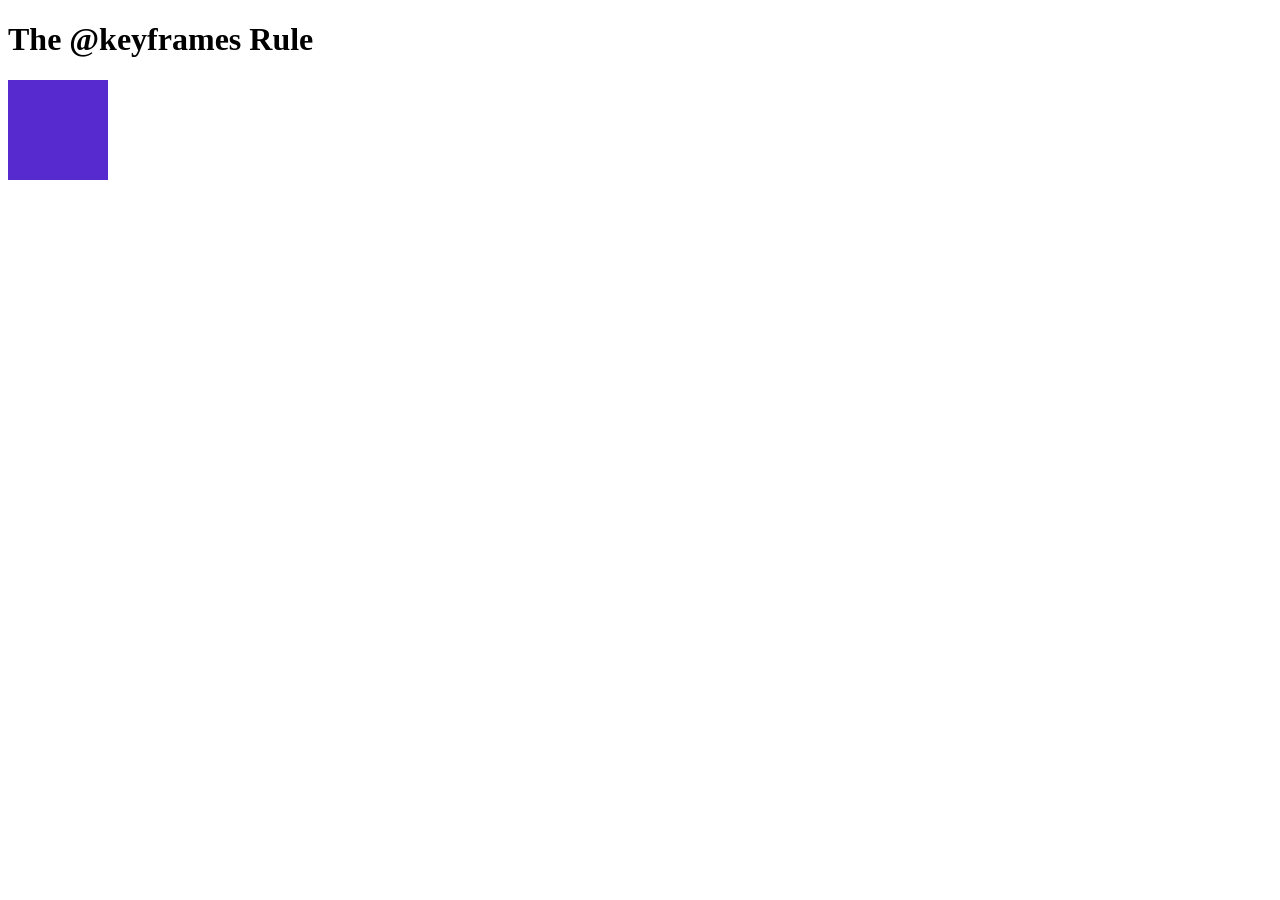
<file: Animation_Challange.html>
<!DOCTYPE html>
<html>
<head>
<style> 
div {
  width: 100px;
  height: 100px;
  background: rgb(86, 42, 206);
  position: relative;
  animation: mymove 5s infinite;
}

@keyframes mymove {
  from {top: 0px;}
  to {top: 200px;}
}
</style>
</head>
<body>

<h1>The @keyframes Rule</h1>

<div></div>

</body>
</html>
</file>
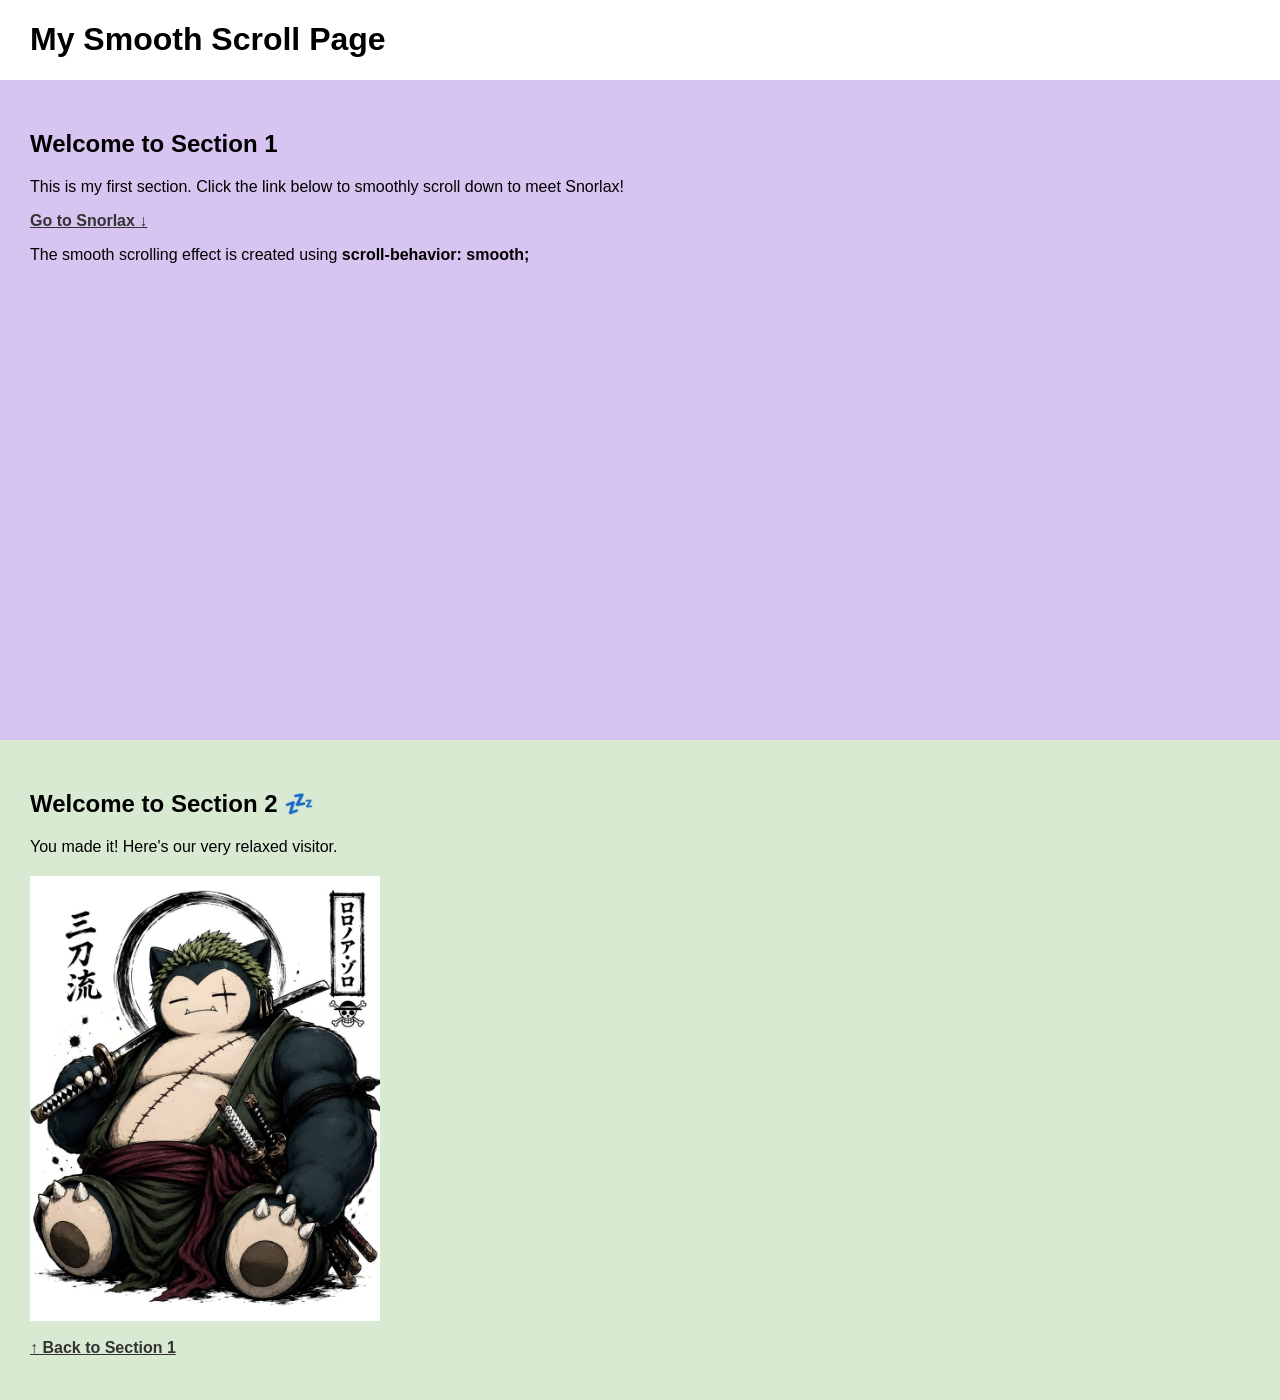
<file: Bookmark_challange.html>
<!DOCTYPE html>
<html>
<head>

<style>

html {
  scroll-behavior: smooth;
}

body {
  margin: 0;
  font-family: Arial, Helvetica, sans-serif;
}

#section1 {
  height: 600px;
  background-color: #d8c4f1;
  padding: 30px;
}

#section2 {
  height: 600px;
  background-color: #d9ead3;
  padding: 30px;
}

.snorlax {
  width: 350px;
  display: block;
  margin-top: 20px;
}

a {
  color: #333;
  font-weight: bold;
}

</style>

</head>

<body>

<h1 style="padding-left: 30px;">My Smooth Scroll Page</h1>

<div id="section1">

  <h2>Welcome to Section 1</h2>

  <p>
    This is my first section. Click the link below to smoothly
    scroll down to meet Snorlax!
  </p>

  <a href="#section2">Go to Snorlax ↓</a>

  <p>
    The smooth scrolling effect is created using
    <b>scroll-behavior: smooth;</b>
  </p>

</div>


<div id="section2">

  <h2>Welcome to Section 2 💤</h2>

  <p>
    You made it! Here's our very relaxed visitor.
  </p>

  <img class="snorlax" src="Snorlax.jpg">

  <br>

  <a href="#section1">↑ Back to Section 1</a>

</div>

</body>
</html>
</file>
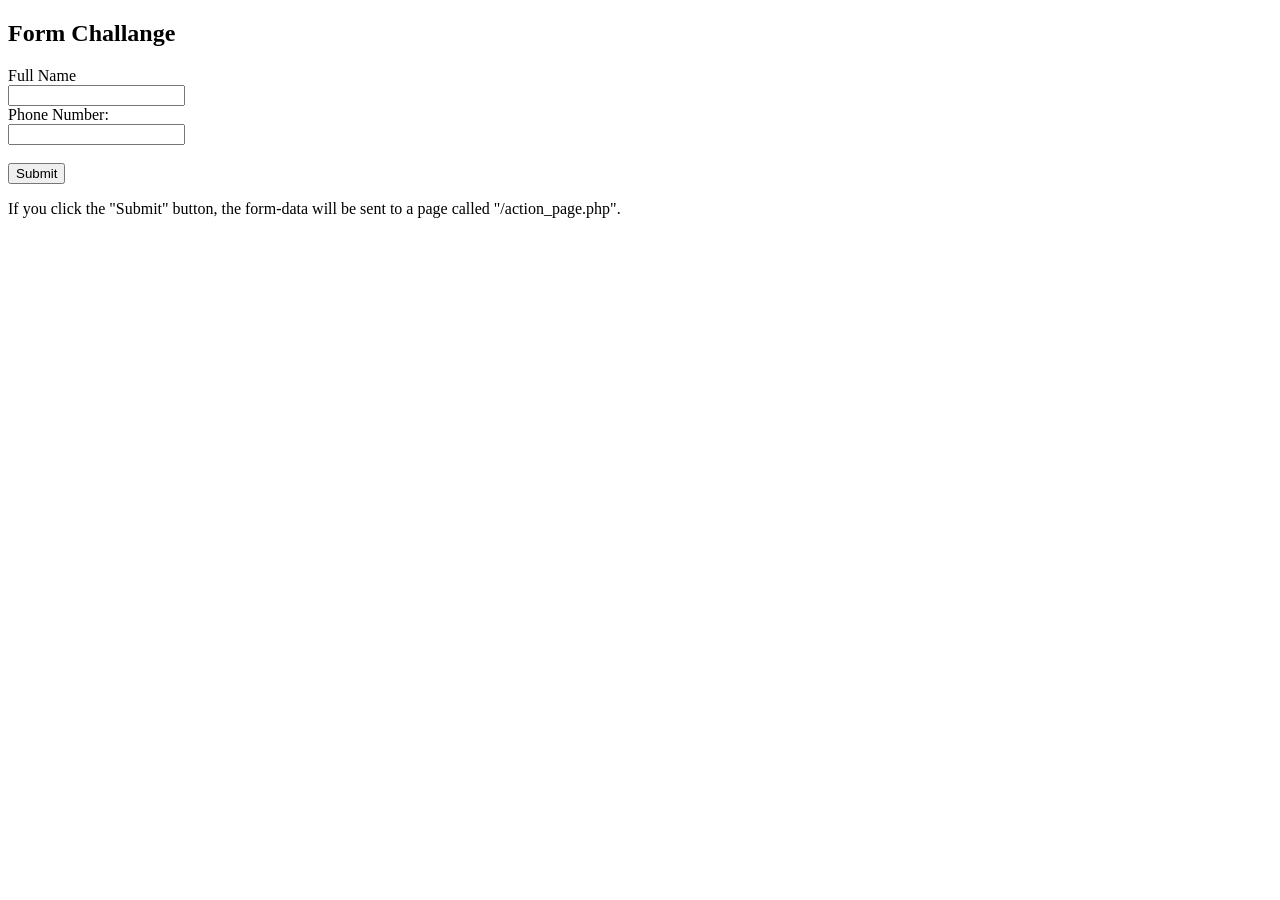
<file: Form_challange.html>
<!DOCTYPE html>
<html>
<body>

<h2>Form Challange</h2>

<form name="myForm" action="/action_page.php" onsubmit="return validateForm()" method="post">
  <label for="fname">Full Name</label><br>
  <input type="text" id="fname" name="fname" value=""><br>
  <label for="pnumber">Phone Number:</label><br>
  <input type="text" id="pnumber" name="pnumber" value=""><br><br>
  <input type="submit" value="Submit">
</form> 

<p>If you click the "Submit" button, the form-data will be sent to a page called "/action_page.php".</p>

<script>
    function validateForm() {
        let x = document.forms["myForm"]["fname"].value;
        if (x == "") {
            alert("Please enter required details");
            return false;
        }
    }
</script>

</body>
</html>
</file>
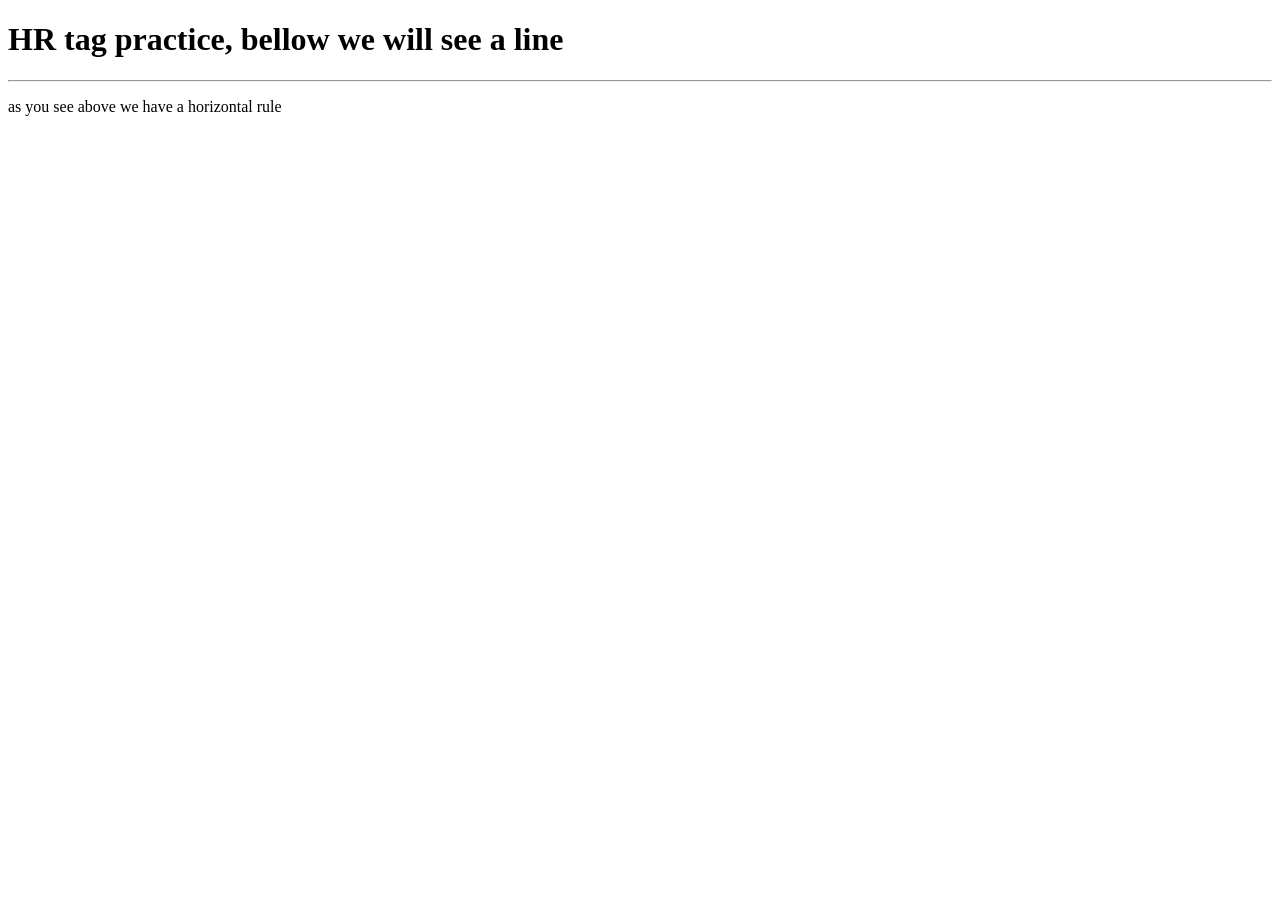
<file: HR_tag_challange.html>
<!DOCTYPE html>
<html lang="en">
<head>
    <meta charset="UTF-8" name="viewport" content="width=device-width">
    <title>hr tag challange</title>

</head>

<body>

<h1>HR tag practice, bellow we will see a line</h1>
<hr> <!-- hr tag -->
<p>as you see above we have a horizontal rule</p>

</body>

</html>
</file>
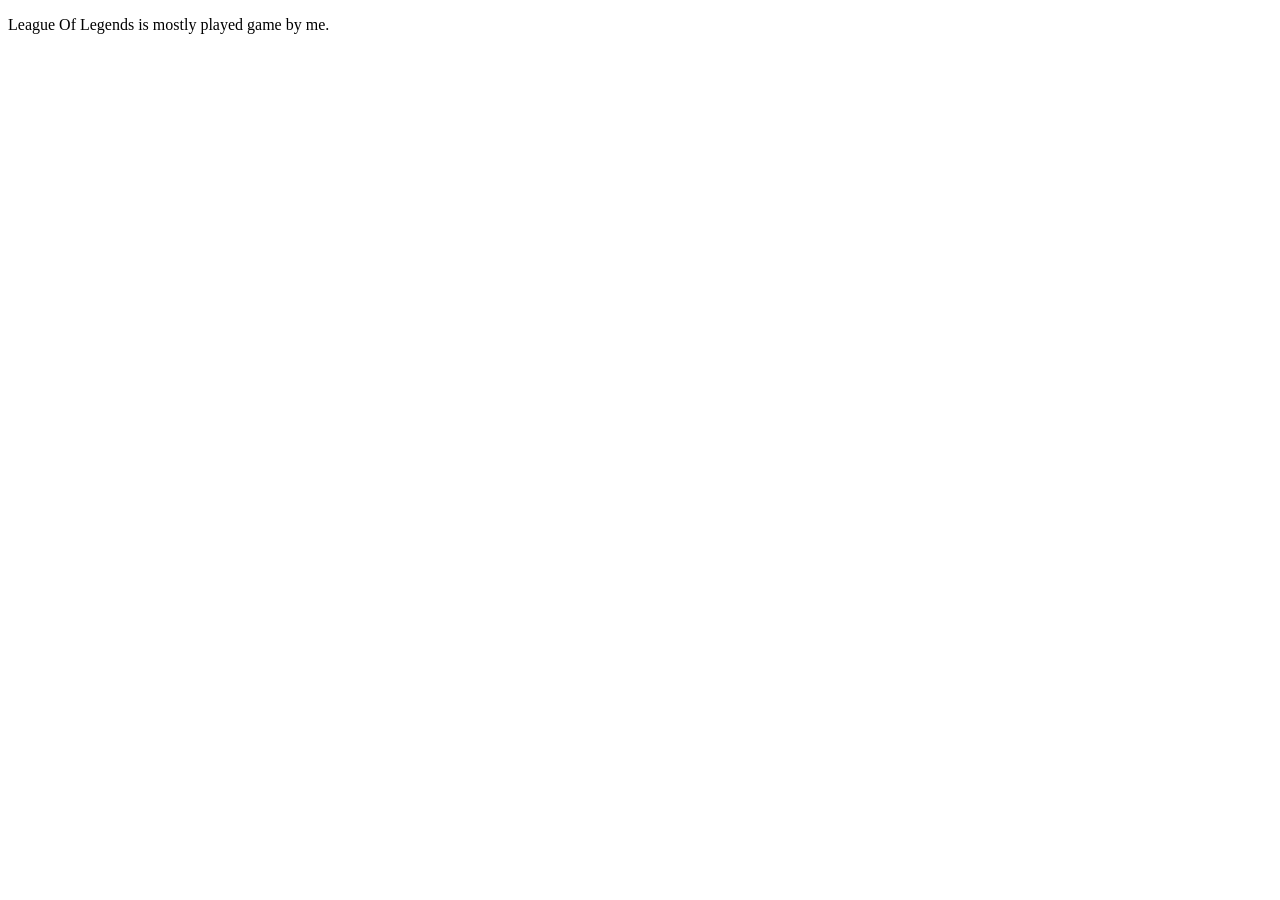
<file: JSON.parse().html>
<!DOCTYPE html>
<html lang="en">
    <head>
        
    </head>
    

<body>

    <p id="MyGames"></p>

<script>

    var games = '{"firstgame": "League Of Legends", "secondgame": "Aion 2", "thirdgame": "Baldurs Gate 3"}';

    var JSONstring = JSON.parse(games);
    document.getElementById("MyGames").innerHTML = JSONstring.firstgame + " is mostly played game by me.";

</script>
</body>
</html>
</file>
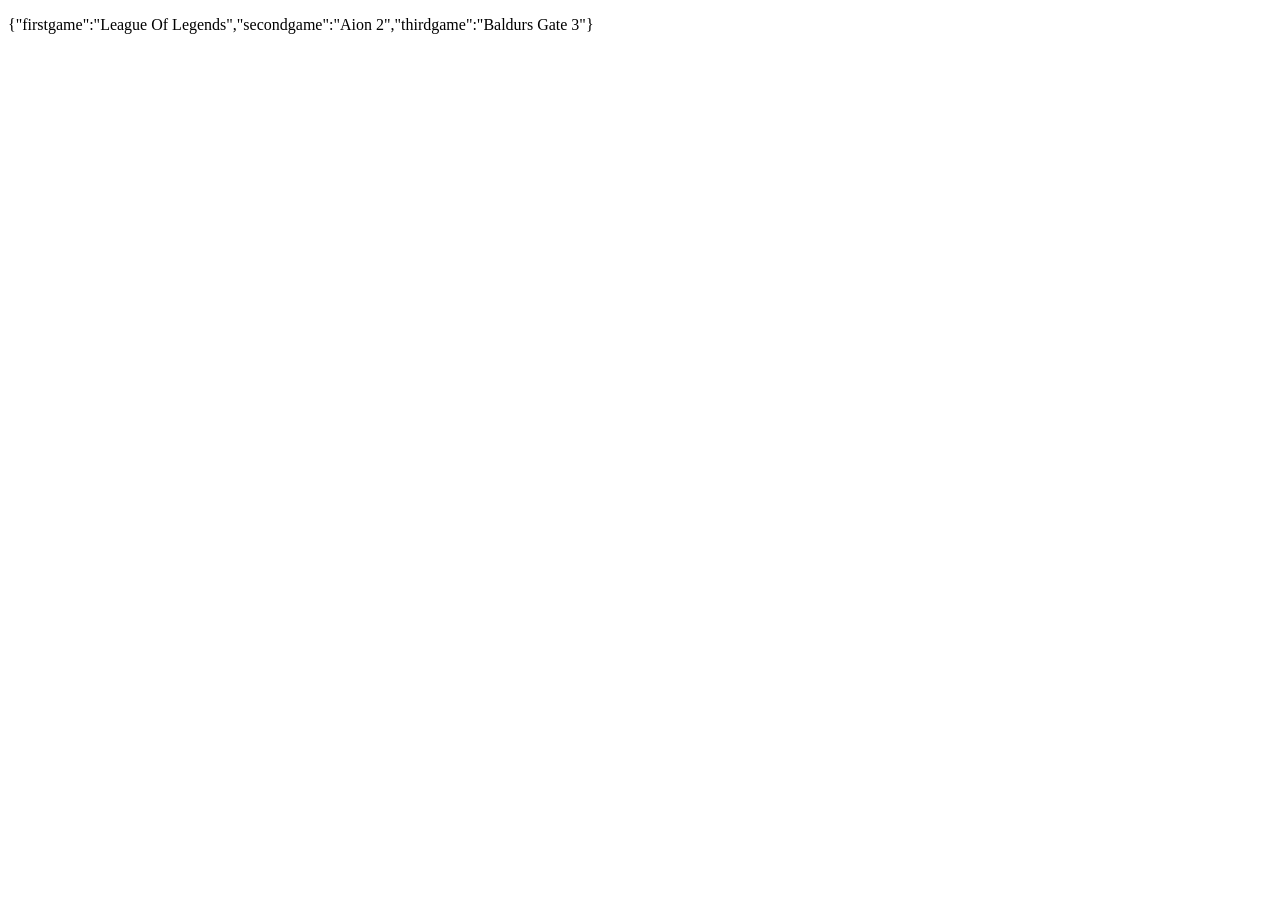
<file: JSON.Stringify.html>
<!DOCTYPE html>
<html lang="en">
    <head>
        
    </head>
    

<body>

    <p id="MyGames"></p>

<script>

    var games = {firstgame: "League Of Legends", secondgame: "Aion 2", thirdgame: "Baldurs Gate 3"};

    var JSONstring = JSON.stringify(games);
    document.getElementById("MyGames").innerHTML = JSONstring;

</script>
</body>
</html>
</file>
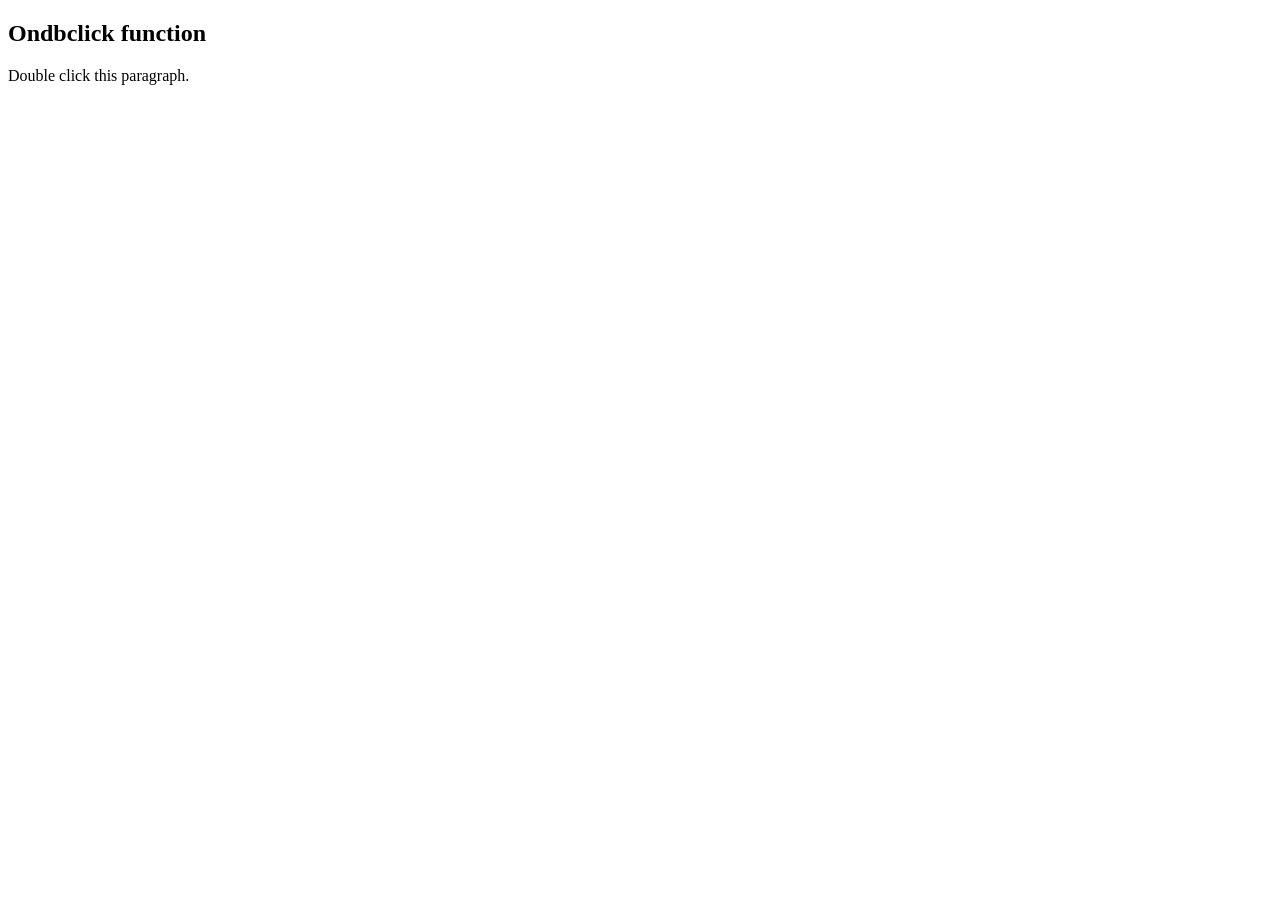
<file: Ondblick()_challange.html>
<!DOCTYPE html>
<html lang="en">
    <head>
        
    </head>
    

<body>

    <h2>Ondbclick function</h2>

    <p id="example" ondblclick="myFunction()">Double click this paragraph.</p>

    <script>
        function myFunction() {
            document.getElementById("example").style.color = "red";
        }
    </script>
</body>
</html>
</file>
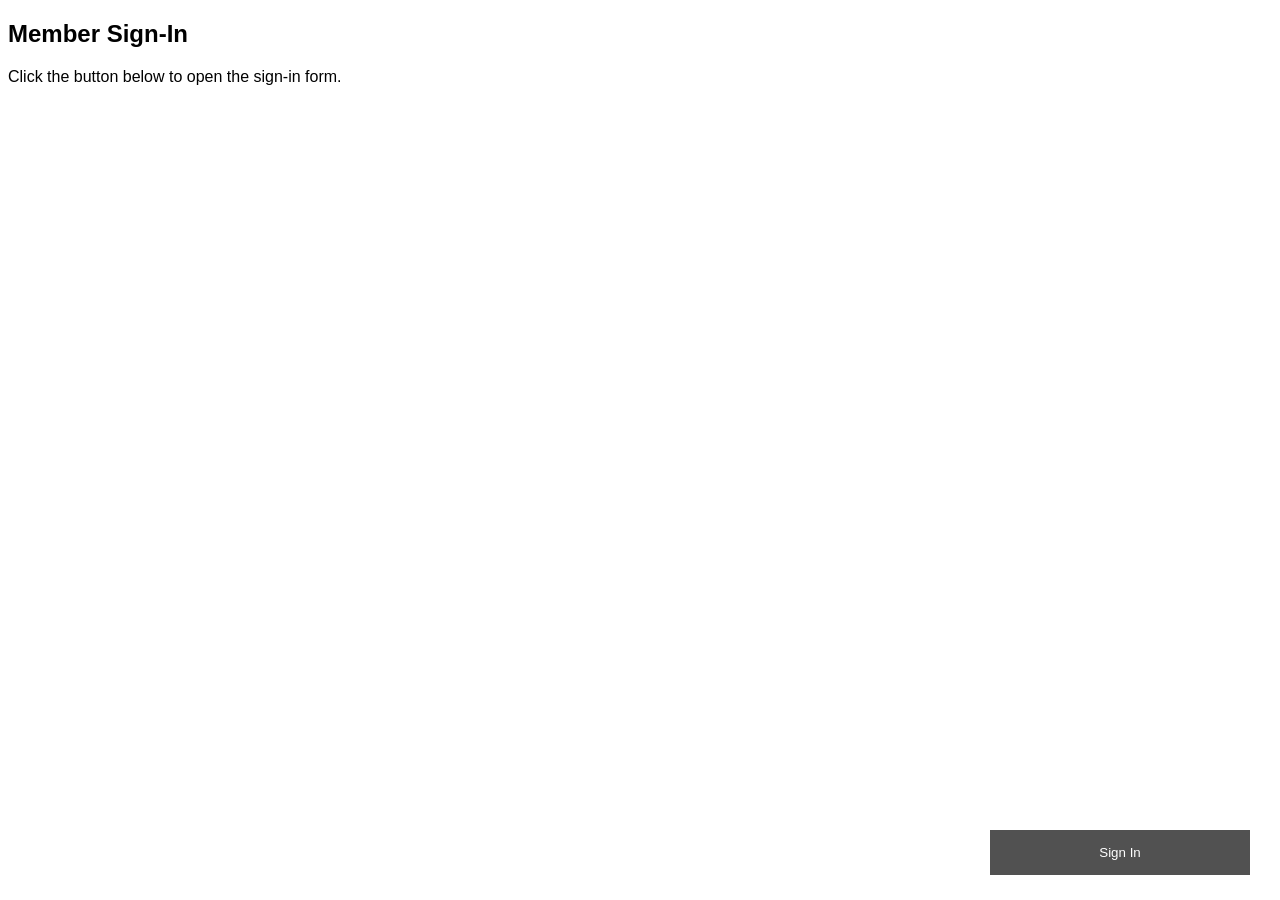
<file: Popup_contactForm.html>
<!DOCTYPE html>
<html>
<head>
<meta name="viewport" content="width=device-width, initial-scale=1">

<style>
body {
  font-family: Arial, Helvetica, sans-serif;
}

* {
  box-sizing: border-box;
}

/* Button used to open the sign-in form */
.open-button {
  background-color: #333;
  color: white;
  padding: 15px 20px;
  border: none;
  cursor: pointer;
  opacity: 0.85;
  position: fixed;
  bottom: 25px;
  right: 30px;
  width: 260px;
}

/* The popup form - hidden by default */
.form-popup {
  display: none;
  position: fixed;
  bottom: 0;
  right: 20px;
  border: 2px solid #ccc;
  z-index: 9;
}

/* Style the form container */
.form-container {
  max-width: 320px;
  padding: 15px;
  background-color: white;
}

/* Style the input fields */
.form-container input[type=text],
.form-container input[type=password] {
  width: 100%;
  padding: 14px;
  margin: 6px 0 20px 0;
  border: none;
  background: #f2f2f2;
}

/* Change input appearance when selected */
.form-container input[type=text]:focus,
.form-container input[type=password]:focus {
  background-color: #e6e6e6;
  outline: none;
}

/* Main sign-in button */
.form-container .btn {
  background-color: #0077b6;
  color: white;
  padding: 14px 20px;
  border: none;
  cursor: pointer;
  width: 100%;
  margin-bottom: 10px;
  opacity: 0.85;
}

/* Close button */
.form-container .cancel {
  background-color: #d62828;
}

/* Hover effect */
.form-container .btn:hover,
.open-button:hover {
  opacity: 1;
}
</style>
</head>

<body>

<h2>Member Sign-In</h2>

<p>Click the button below to open the sign-in form.</p>

<button class="open-button" onclick="showForm()">Sign In</button>

<div class="form-popup" id="loginForm">

  <form action="/action_page.php" class="form-container">

    <h1>Welcome Back</h1>

    <label for="email"><b>Email Address</b></label>
    <input type="text" placeholder="Enter your email" name="email" required>

    <label for="password"><b>Password</b></label>
    <input type="password" placeholder="Enter your password" name="password" required>

    <button type="submit" class="btn">Sign In</button>

    <button type="button" class="btn cancel" onclick="hideForm()">Close</button>

  </form>
</div>

<script>

function showForm() {
  document.getElementById("loginForm").style.display = "block";
}

function hideForm() {
  document.getElementById("loginForm").style.display = "none";
}

</script>

</body>
</html>
</file>
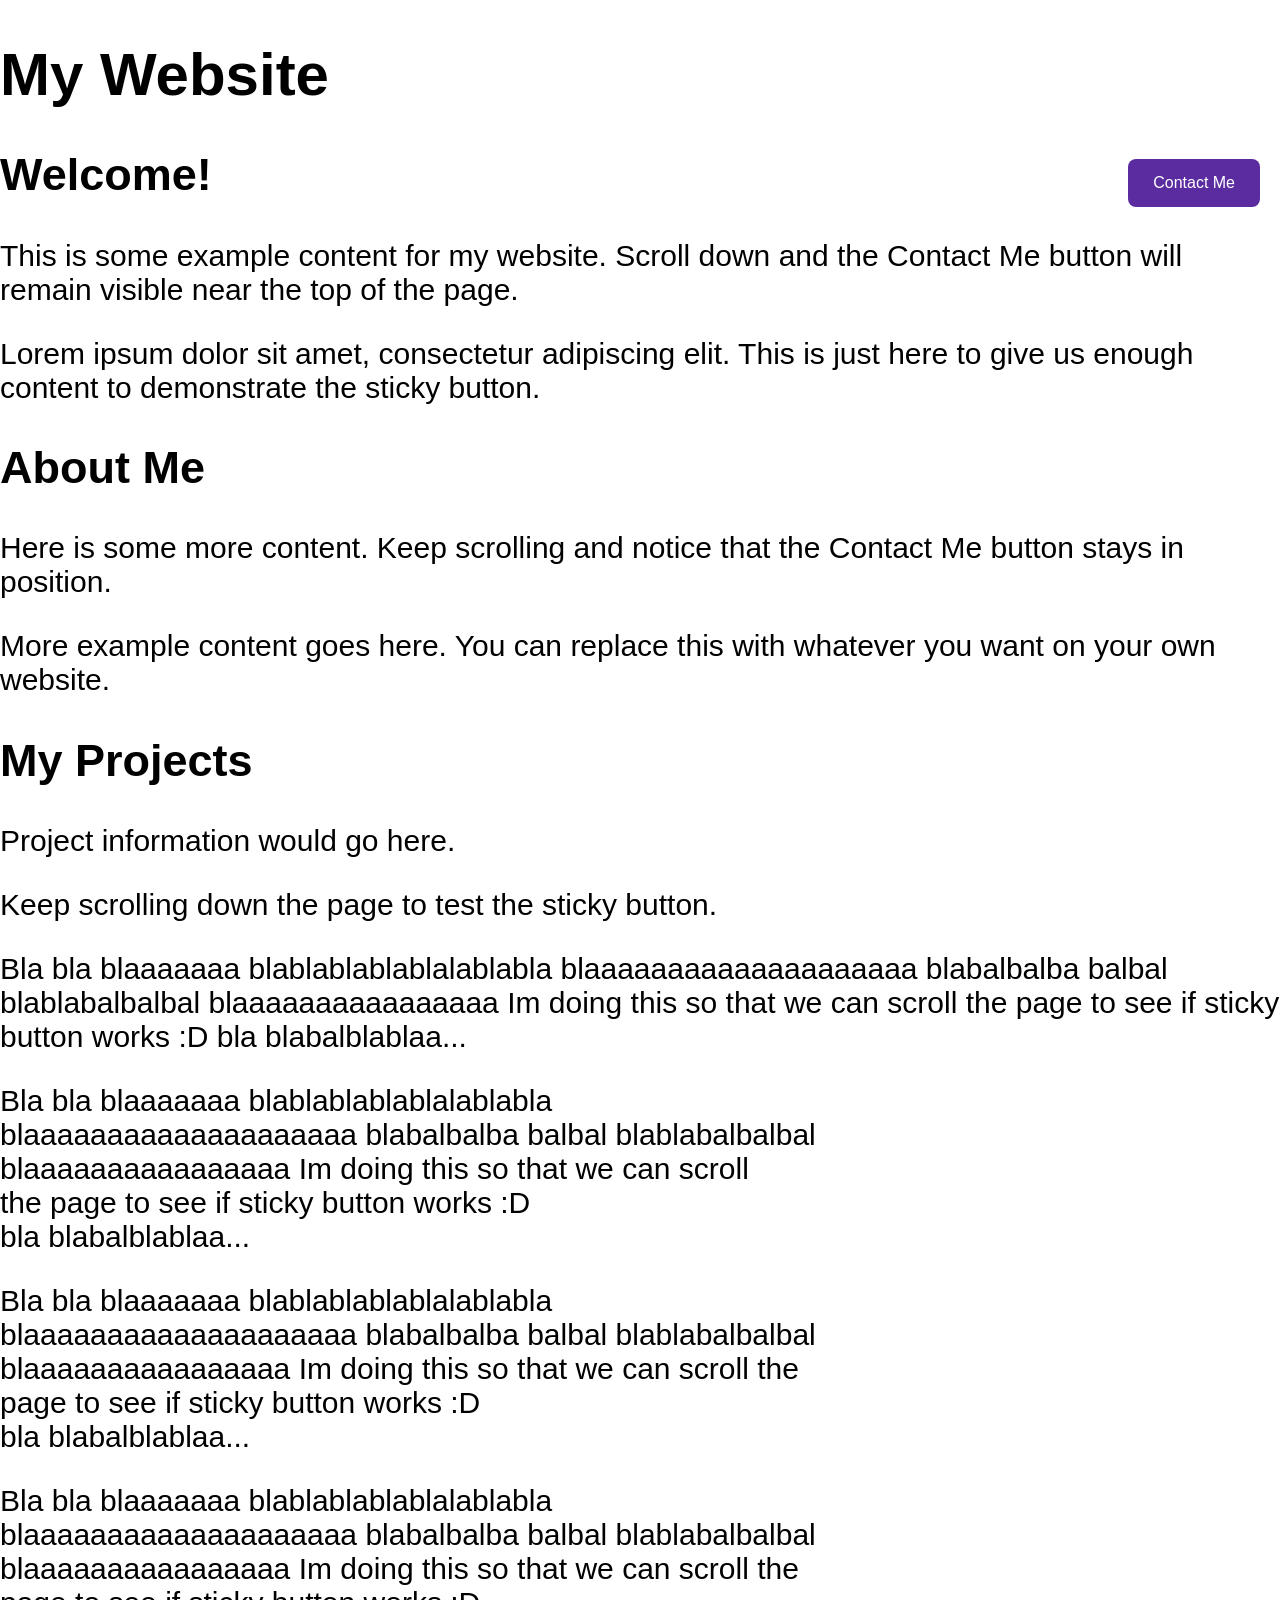
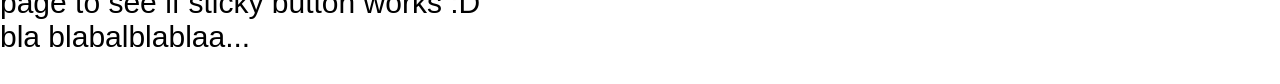
<file: Sticky_challange.html>
<!DOCTYPE html>
<html>
<head>

<style>

/* Make the page a little nicer */
body {
    font-family: Arial, Helvetica, sans-serif;
    margin: 0; font-size: 30px;
}

/* Sticky contact button */
.contact-button {
    position: sticky;
    top: 10px;
    float: right;
    margin: 10px 20px;
    padding: 15px 25px;
    background-color: #5b2ca0;
    color: white;
    border: none;
    border-radius: 8px;
    cursor: pointer;
    font-size: 16px;
}

.contact-button:hover {
    background-color: #401f75;
}

/* The popup background */
.popup {
    display: none;
    position: fixed;
    top: 50%;
    left: 50%;
    transform: translate(-50%, -50%);
    background-color: white;
    padding: 25px;
    width: 300px;
    box-shadow: 0 0 20px rgba(0,0,0,0.4);
    border-radius: 10px;
    z-index: 10;
}

/* Form inputs */
.popup input,
.popup textarea {
    width: 100%;
    padding: 10px;
    margin: 8px 0 15px;
    box-sizing: border-box;
}

/* Buttons inside the popup */
.send-button {
    background-color: #5b2ca0;
    color: white;
    border: none;
    padding: 12px;
    width: 100%;
    cursor: pointer;
}

.close-button {
    background-color: #d62828;
    color: white;
    border: none;
    padding: 12px;
    width: 100%;
    margin-top: 8px;
    cursor: pointer;
}



</style>

</head>

<body>

<h1>My Website</h1>

<button class="contact-button" onclick="openContact()">
    Contact Me
</button>

<div class="popup" id="contactForm">

    <h2>Get In Touch</h2>

    <label>Your Name:</label>
    <input type="text" placeholder="Enter your name">

    <label>Email:</label>
    <input type="email" placeholder="Enter your email">

    <label>Message:</label>
    <textarea rows="4" placeholder="Write your message"></textarea>

    <button class="send-button">Send Message</button>

    <button class="close-button" onclick="closeContact()">
        Close
    </button>

</div>


<h2>Welcome!</h2>

<p>
    This is some example content for my website.
    Scroll down and the Contact Me button will remain
    visible near the top of the page.
</p>

<p>
    Lorem ipsum dolor sit amet, consectetur adipiscing elit.
    This is just here to give us enough content to demonstrate
    the sticky button.
</p>

<h2>About Me</h2>

<p>
    Here is some more content. Keep scrolling and notice
    that the Contact Me button stays in position.
</p>

<p>
    More example content goes here. You can replace this
    with whatever you want on your own website.
</p>

<h2>My Projects</h2>

<p>
    Project information would go here.
</p>

<p>
    Keep scrolling down the page to test the sticky button.
</p>

<p>
    Bla bla blaaaaaaa blablablablablalablabla blaaaaaaaaaaaaaaaaaaaa
    blabalbalba balbal blablabalbalbal blaaaaaaaaaaaaaaaa
    Im doing this so that we can scroll the page to see if sticky button works :D 
    bla blabalblablaa...
</p>

<p>
    Bla bla blaaaaaaa blablablablablalablabla<br> blaaaaaaaaaaaaaaaaaaaa
    blabalbalba balbal blablabalbalbal<br> blaaaaaaaaaaaaaaaa
    Im doing this so that we can scroll <br>the page to see if sticky button works :D 
    <br>bla blabalblablaa...
</p>

<p>
    Bla bla blaaaaaaa blablablablablalablabla <br>blaaaaaaaaaaaaaaaaaaaa
    blabalbalba balbal blablabalbalbal <br>blaaaaaaaaaaaaaaaa
    Im doing this so that we can scroll the <br>page to see if sticky button works :D 
    <br>bla blabalblablaa...
</p>

<p>
    Bla bla blaaaaaaa blablablablablalablabla <br>blaaaaaaaaaaaaaaaaaaaa
    blabalbalba balbal blablabalbalbal <br>blaaaaaaaaaaaaaaaa
    Im doing this so that we can scroll the <br>page to see if sticky button works :D <br>
    bla blabalblablaa...
</p>

<script>

function openContact() {
    document.getElementById("contactForm").style.display = "block";
}

function closeContact() {
    document.getElementById("contactForm").style.display = "none";
}

</script>

</body>
</html>
</file>
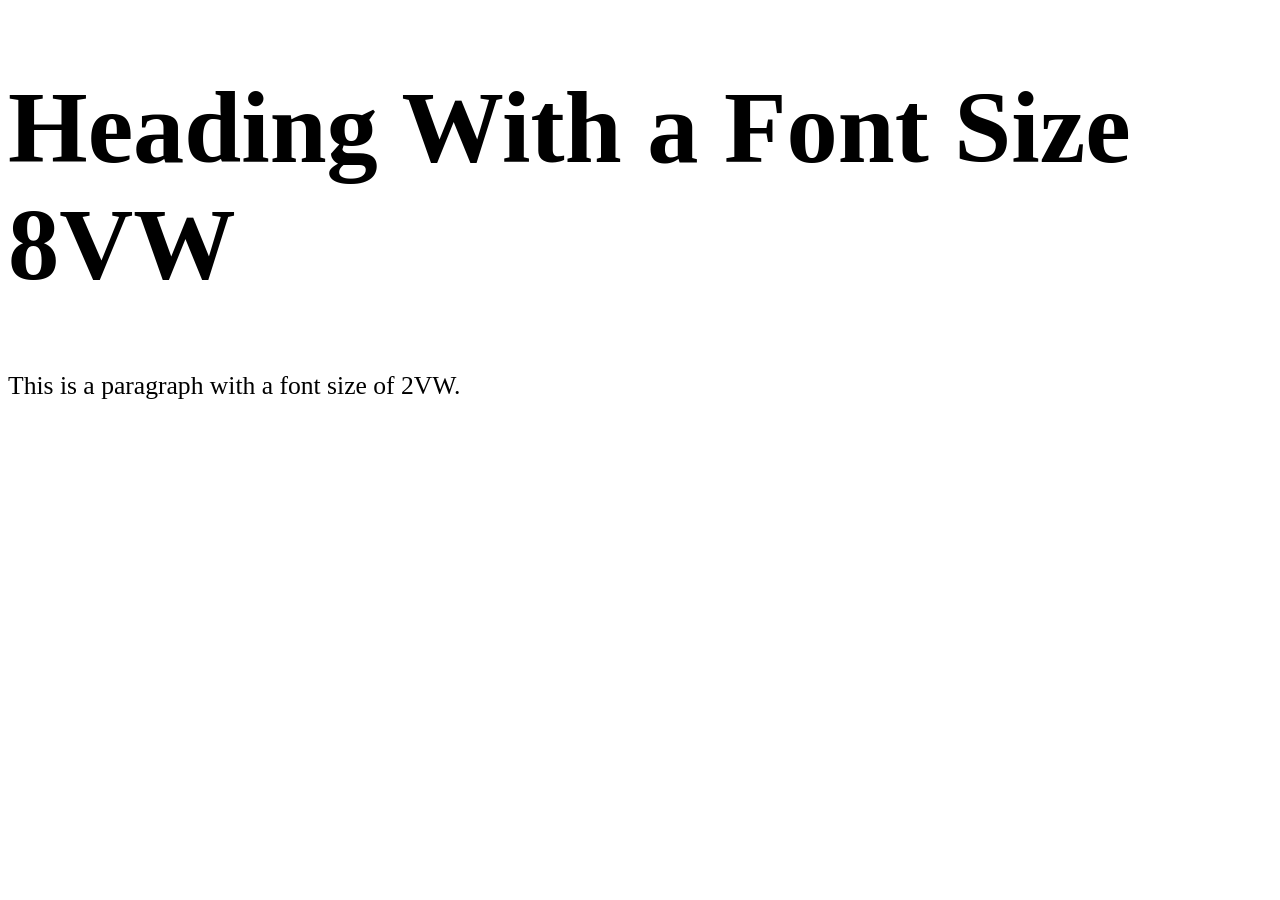
<file: VW_Font_size.html>
<!DOCTYPE html>
<html lang="en">
<head>
    <meta charset="UTF-8" name="viewport" content="width=device-width">
    <title>Basic HTML Template</title>
</head>

<body>

    <h1 style="font-size:8vw;">Heading With a Font Size 8VW</h1>
    <p style="font-size:2vw;">This is a paragraph with a font size of 2VW.</p>




</body>

</html>
</file>
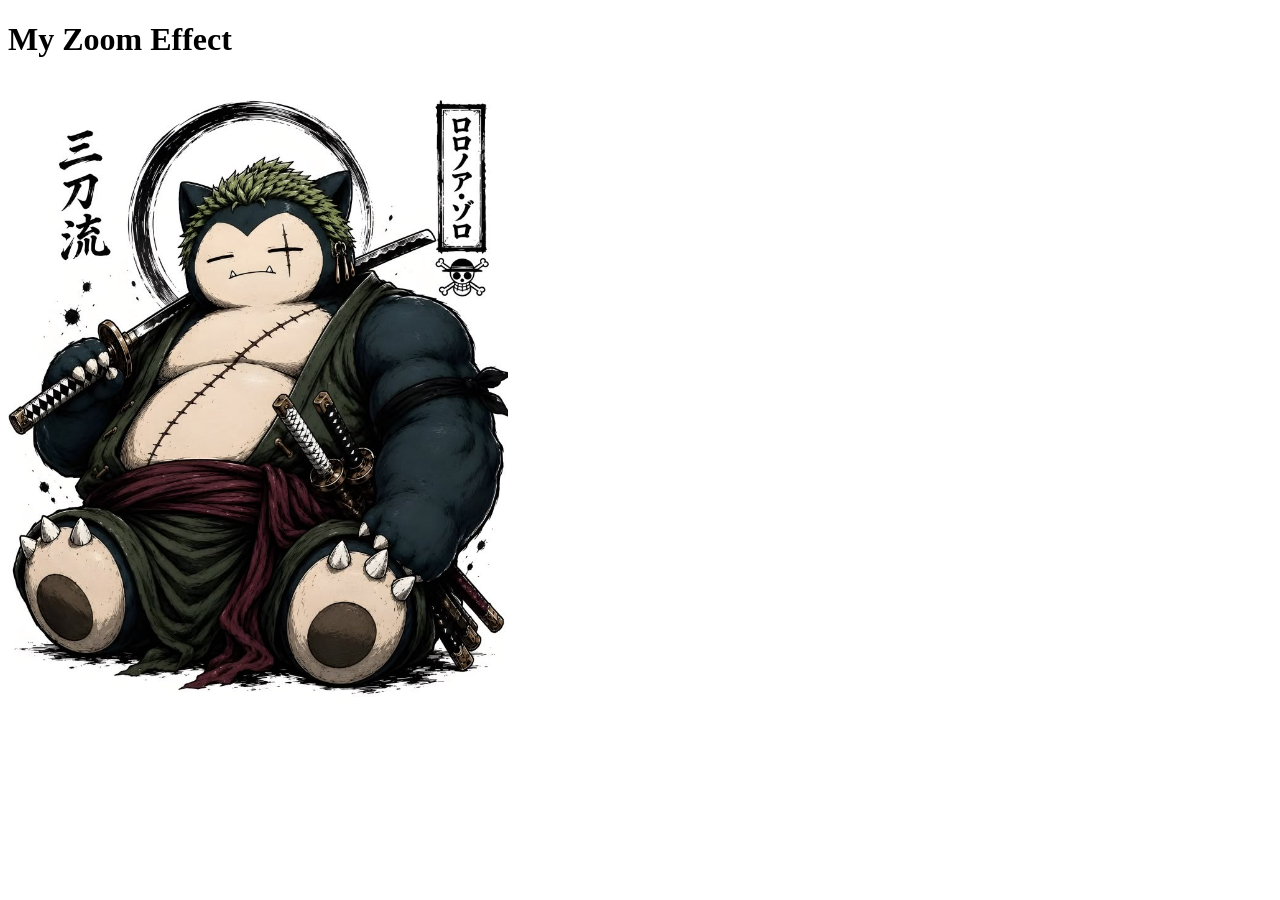
<file: Zoom_in_out_challange.html>
<!DOCTYPE html>
<html>
<head>

<style>

.zoom-image {
    width: 500px;
    animation: zoomEffect 5s infinite;
}

@keyframes zoomEffect {
    0% {
        transform: scale(1);
    }

    50% {
        transform: scale(1.2);
    }

    100% {
        transform: scale(1);
    }
}

</style>

</head>

<body>

<h1>My Zoom Effect</h1>

<img class="zoom-image" src="Snorlax.jpg">

</body>
</html>
</file>
